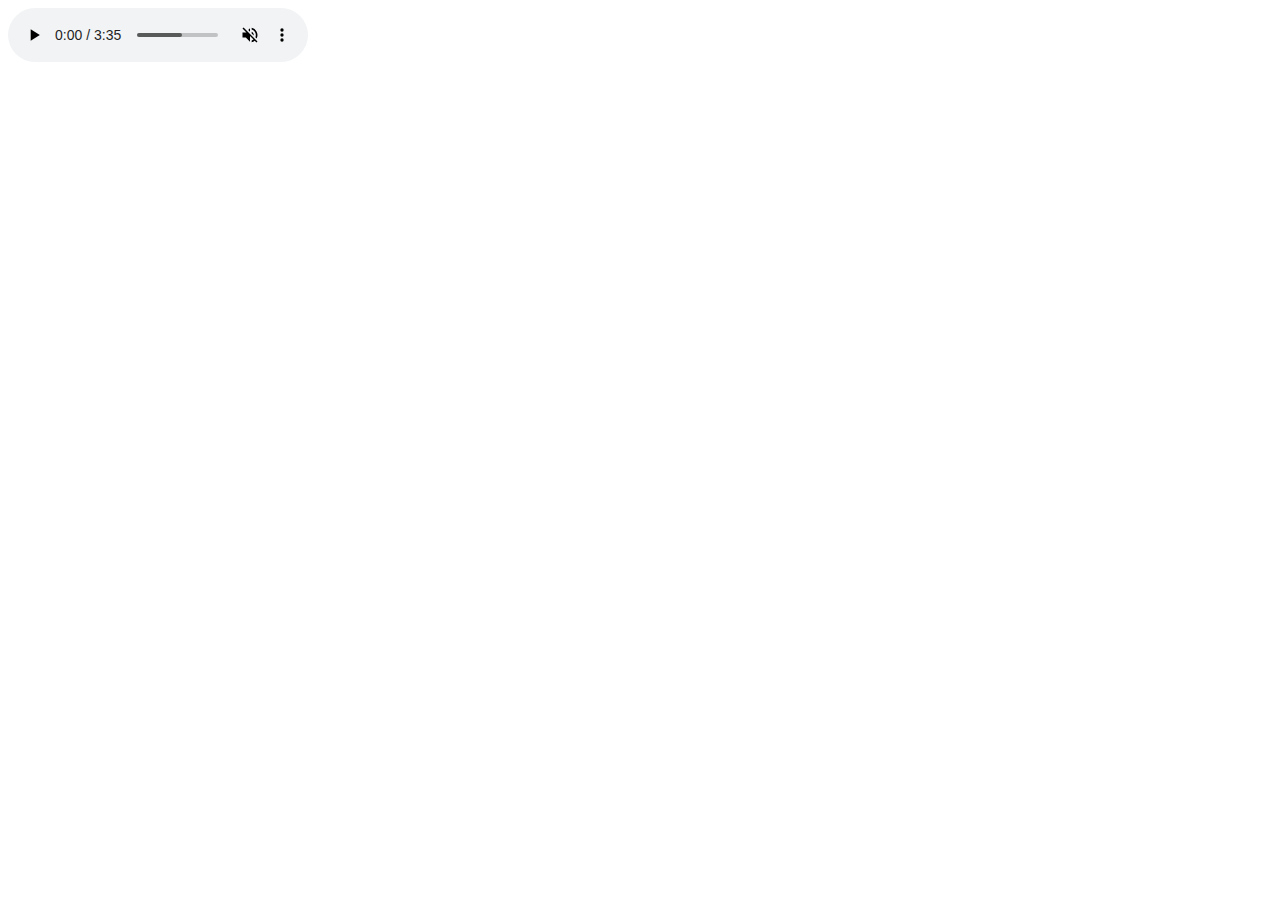
<file: index.html>
<!DOCTYPE html>
<html lang="en">
<head>
  <meta charset="UTF-8">
  <meta name="viewport" content="width=device-width, initial-scale=1.0">
  <title>Document</title>
</head>
<body>
    <audio controls autoplay muted loop>
      <source src="Omg-NewJeans-8497239.mp3">
      <p>  </p>
    </audio>
</body>
</html>
</file>
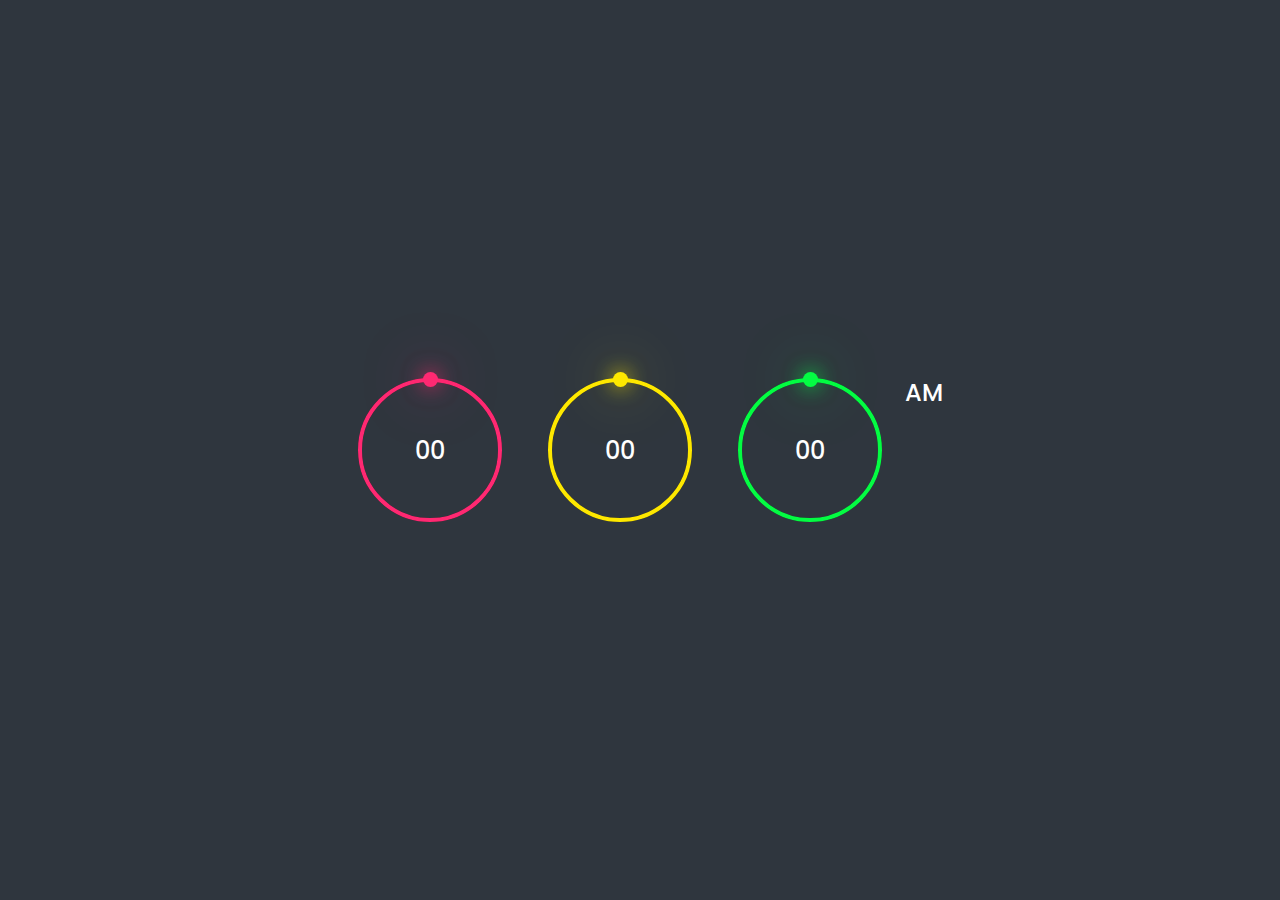
<file: ananlog2/index.html>
<!DOCTYPE html>
<html lang="en">
<head>
    <meta charset="UTF-8">
    <meta http-equiv="X-UA-Compatible" content="IE=edge">
    <meta name="viewport" content="width=device-width, initial-scale=1.0">
    <title>Document</title>
    <link rel="stylesheet" href="styles.css">
    <script type="text/javascript" src="script.js"></script>
</head>
<body>
  <div class="container">
    <div id="time">
      <div class="circle" style="--color: #ff2972">
        <div class="dots h_dot"></div>
        <svg>
          <circle cx="70" cy="70" r="70"></circle>
          <circle cx="70" cy="70" r="70" id="hh"></circle>
        </svg>
        <div id="hours">00</div>
      </div>
      <div class="circle" style="--color: #fee800">
        <div class="dots m_dot"></div>
        <svg>
          <circle cx="70" cy="70" r="70"></circle>
          <circle cx="70" cy="70" r="70" id="mm"></circle>
        </svg>
        <div id="minutes">00</div>
      </div>
      <div class="circle" style="--color: #04fc43">
        <div class="dots s_dot"></div>
        <svg>
          <circle cx="70" cy="70" r="70"></circle>
          <circle cx="70" cy="70" r="70" id="ss"></circle>
        </svg>
        <div id="seconds">00</div>
      </div>
      <div class="ap">
        <div id="ampm">AM</div>
      </div>
    </div>
  </div>
</body>
</html>
</file>
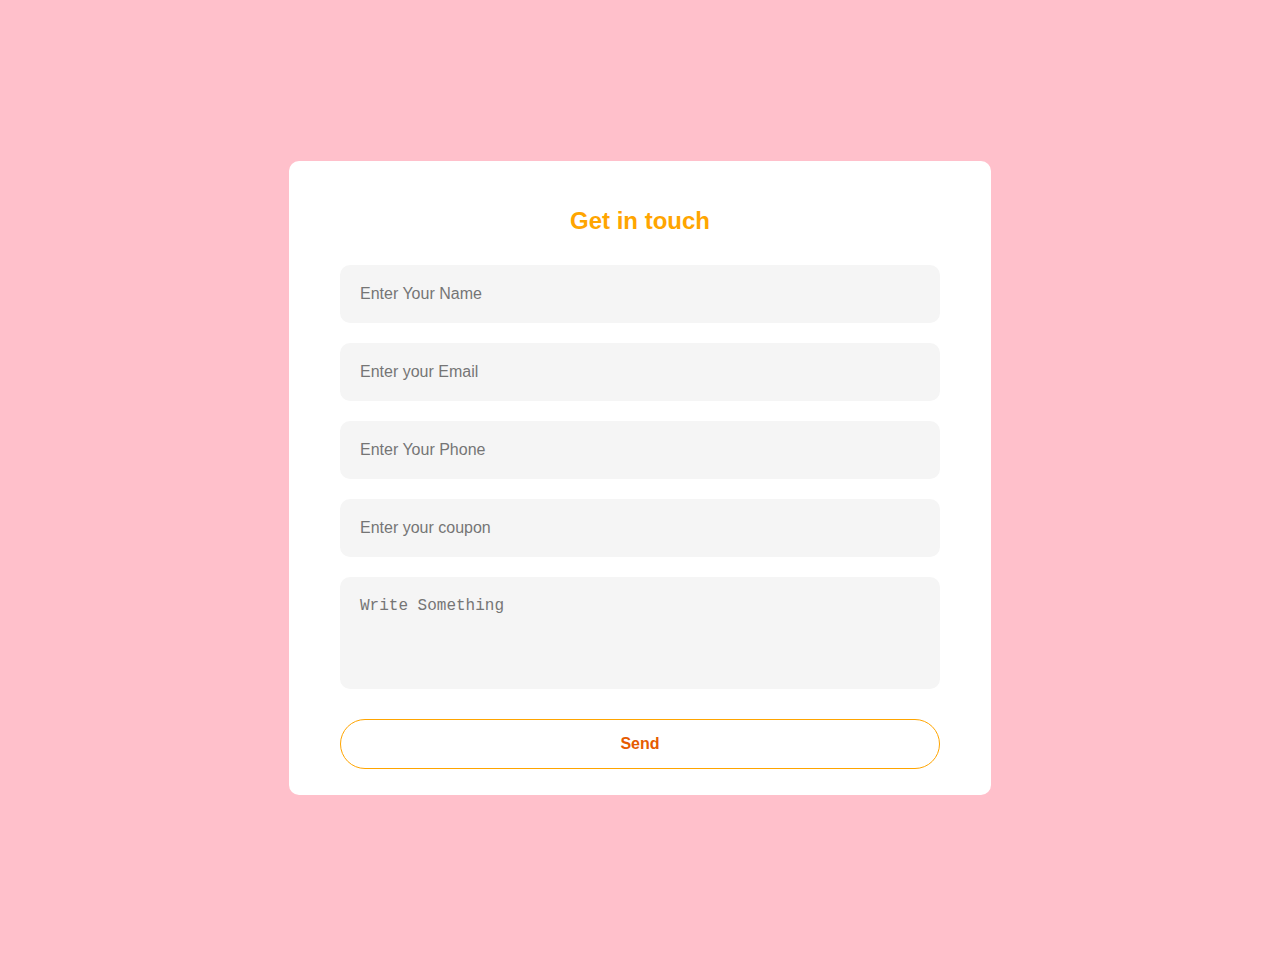
<file: contactForm.html>
<!DOCTYPE html>
<html lang="en">
<head>
  <meta charset="UTF-8">
  <meta name="viewport" content="width=device-width, initial-scale=1.0">
  <title>Contact Form</title>
  <link rel="stylesheet" href="css/contactForm.css">
</head>
<body>
  <div class="container">
      <form>
        <h2>Get in touch</h2>
        <input type="text" placeholder="Enter Your Name" id="name" required >
        <input type="email" placeholder="Enter your Email" id="Email" required>
        <input type="phone" placeholder="Enter Your Phone" id="Phone" required>
        <input type="coupon" placeholder="Enter your coupon" id="'coupon" required>
        <textarea id="message"  rows="4" placeholder="Write Something"></textarea>
        <button type="submit">Send</button>
      </form>
  </div>
</body>
</html>
</file>
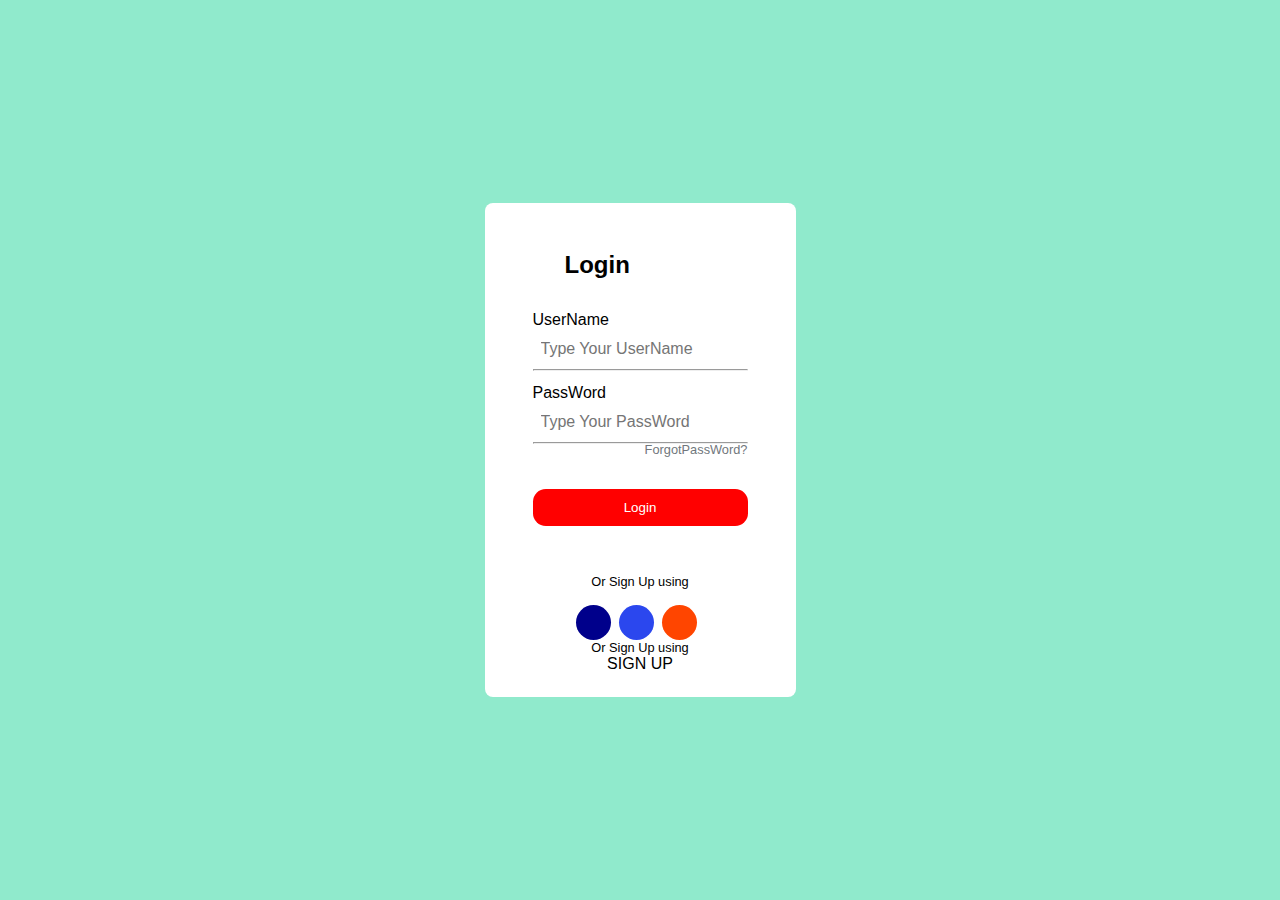
<file: loginForm.html>
<!DOCTYPE html>
<html lang="en">

<head>
  <meta charset="UTF-8">
  <meta name="viewport" content="width=device-width, initial-scale=1.0">
  <title>LoginForm</title>
  <link rel="stylesheet" href="https://cdnjs.cloudflare.com/ajax/libs/font-awesome/6.1.1/css/all.min.css"
    integrity="sha512-KfkfwYDsLkIlwQp6LFnl8zNdLGxu9YAA1QvwINks4PhcElQSvqcyVLLD9aMhXd13uQjoXtEKNosOWaZqXgel0g=="
    crossorigin="anonymous" referrerpolicy="no-referrer" />
  <link rel="stylesheet" href="css/loginForm.css">
</head>

<body>
  <div class="container">
    <h2>Login</h2>
    <form action="">
      <div class="inputDiv">
        <label for="name" class="username">UserName</label>
        <div class="UserArea">
          <i class="fa-solid fa-user"></i> <input type="text" name="name" id="name" placeholder="Type Your UserName">
        </div>
        <hr>
      </div>
      <div class="inputDiv">
        <label for="password" class="username">PassWord</label>
        <div class="UserArea">
          <i class="fa-solid fa-key"></i> <input type="password" id="password " name="password"
            placeholder="Type Your PassWord">
        </div>
        <hr>
      </div>
      <span class="forgotPassWord">ForgotPassWord?</span>
      <button class="btn">Login</button>
      <div class="formBottom">
        <p>Or Sign Up using</p>
        <ul class="flexUl">
          <a href="">
            <li><i class="fa-brands fa-facebook-f"></i></li>
          </a>
          <a href="">
            <li><i class="fa-brands fa-twitter"></i></li>
          </a>
          <a href="">
            <li><i class="fa-brands fa-google"></i></li>
          </a>
        </ul>
        <p class="signUp">Or Sign Up using</p>
        <p id="signUpp">SIGN UP</p>
      </div>
    </form>
    </div>
</body>

</html>
</file>
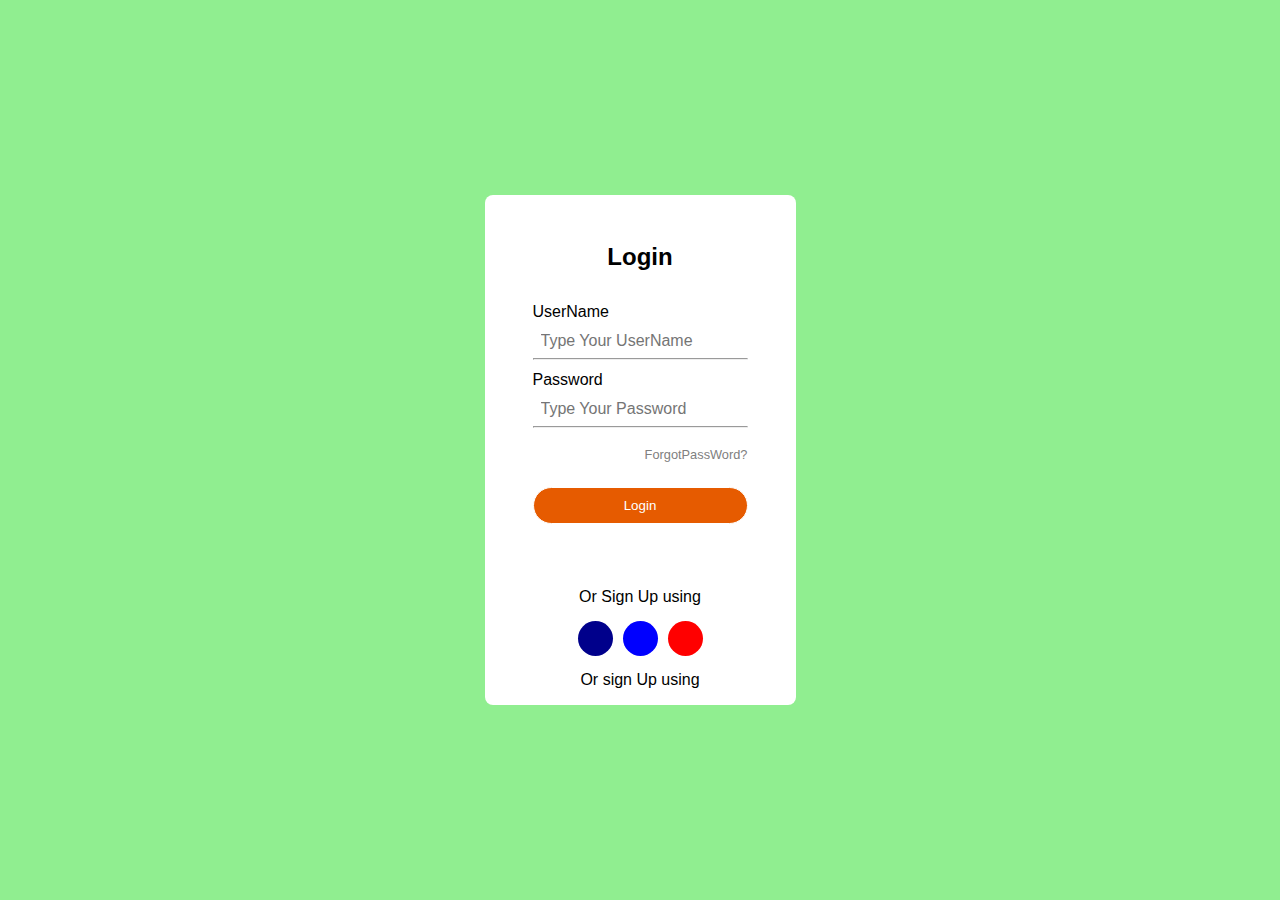
<file: test.html>
<!DOCTYPE html>
<html lang="en">

<head>
  <meta charset="UTF-8">
  <meta name="viewport" content="width=device-width, initial-scale=1.0">
  <title>contactForm</title>
  <link rel="stylesheet" href="css/test.css">
  <link rel="stylesheet" href="https://cdnjs.cloudflare.com/ajax/libs/font-awesome/6.1.1/css/all.min.css"
    integrity="sha512-KfkfwYDsLkIlwQp6LFnl8zNdLGxu9YAA1QvwINks4PhcElQSvqcyVLLD9aMhXd13uQjoXtEKNosOWaZqXgel0g=="
    crossorigin="anonymous" referrerpolicy="no-referrer" />
</head>

<body>
  <div class=container>
    <h2>Login</h2>
    <div>
      <form action="">
        <div class="inputDiv">
          <label for="name" class="userName">UserName</label>
          <div class="UserArea">
            <i class="fa-solid fa-user"></i> <input type="text" name="name" id="name" placeholder="Type Your UserName">
          </div>
          <hr>
        </div>
        <div class="inputDiv">
          <label for="PassWord" class="userName">Password</label>
          <div class="UserArea">
            <i class="fa-solid fa-key"></i> <input type="password" id="name" name="password"
              placeholder="Type Your Password">
          </div>
          <hr>
        </div>
        <span class="forgotPassWord">ForgotPassWord?</span>
        <button class="btn">Login</button>
        <div class="bottom">
          <p>Or Sign Up using</p>
          <ul class="list">
            <li><a href="https://www.facebook.com/"><i class="fa-brands fa-facebook-f"></i></a></li>
            <li><i class="fa-brands fa-twitter"></i></li>
            <li><i class="fa-brands fa-google"></i></li>
          </ul>
          <p class="signUp">Or sign Up using</p>
          <p id="signUp"></p>
        </div>
      </form>
    </div>
  </div>
</body>

</html>
</file>
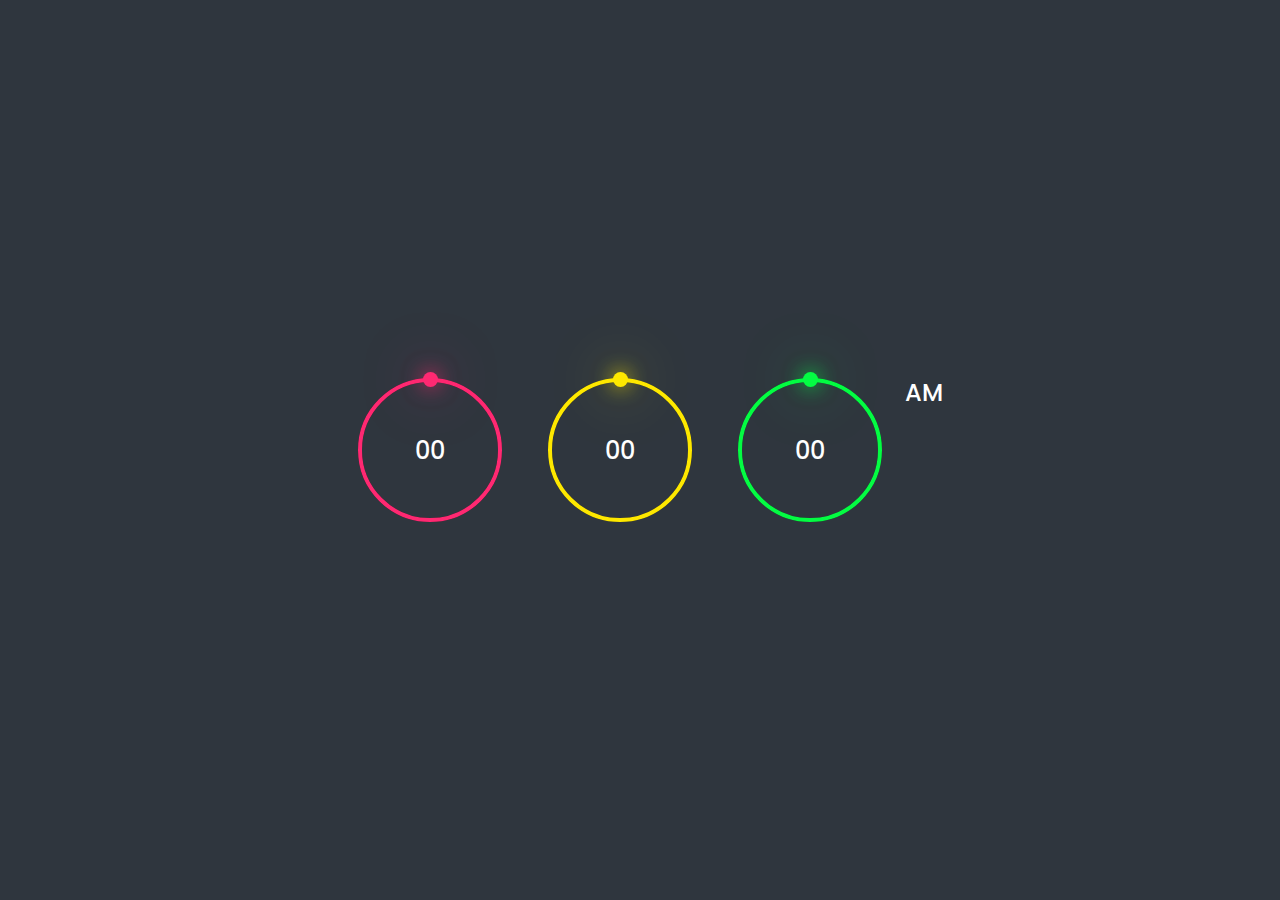
<file: annalog/analog.html>
<!DOCTYPE html>
<html lang="en">

<head>
  <meta charset="UTF-8">
  <meta name="viewport" content="width=device-width, initial-scale=1.0">
  <title>Document</title>
  <link rel="stylesheet" href="analog.css">
</head>

<body>
  <div class="container">
    <div id="time">
      <div class="circle" style="--color:#ff2972">
        <div class="dots h_dots"></div>
        <svg>
          <circle cx="70" cy="70" r="70"></circle>
          <circle cx="70" cy="70" r="70" id="hh"></circle>
        </svg>
        <div id="hours">00</div>
      </div>

      <div class="circle" style="--color:#fee800">
        <div class="dots m_dots"></div>
        <svg>
          <circle cx="70" cy="70" r="70"></circle>
          <circle cx="70" cy="70" r="70" id="mm"></circle>
        </svg>
        <div id="minutes">00</div>
      </div>

      <div class="circle" style="--color:#04fc43">
        <div class="dots s_dots"></div>
        <svg>
          <circle cx="70" cy="70" r="70"></circle>
          <circle cx="70" cy="70" r="70" id="ss"></circle>
        </svg>
        <div id="seconds">00</div>
      </div>
      <div class="ap">
        <div id="ampm">AM</div>
      </div>
    </div>
  </div>
  <script src="index.js"></script>
</body>

</html>
</file>
<file: ananlog2/styles.css>
@import url('https://fonts.googleapis.com/css2?family=Poppins:wght@100;300;400;500;600;700;800;900&display=swap');

* {
  margin: 0;
  padding: 0;
  box-sizing: border-box;
  font-family: 'Poppins', sans-serif;
}

.container {
  width: 100%;
  min-height: 100vh;
  display: flex;
  justify-content: center;
  align-items: center;
  background: #2f363e;
}

#time {
  display: flex;
  gap: 40px;
  color: #fff;
}

#time .circle {
  position: relative;
  width: 150px;
  height: 150px;
  display: flex;
  justify-content: center;
  align-items: center;
}

#time .circle svg {
  position: relative;
  width: 150px;
  height: 150px;
  transform: rotate(270deg);
}

#time .circle svg circle {
  width: 100%;
  height: 100%;
  fill: transparent;
  stroke: #191919;
  stroke-width: 4px;
  transform: translate(5px, 5px);
}

#time .circle svg circle:nth-child(2) {
  stroke: var(--color);
  stroke-dasharray: 440;
}

#time div {
  position: absolute;
  text-align: center;
  font-size: 1.5rem;
  font-weight: 500;
}

#time div span {
  position: absolute;
  transform: translate(-50%, 0px);
  font-size: 0.5rem;
  font-weight: 300;
  letter-spacing: 0.1rem;
  text-transform: uppercase;
}

#time .ap {
  position: relative;
  font-size: 1rem;
  transform: translate(-20px);
}

.dots {
  position: absolute;
  width: 100%;
  height: 100%;
  display: flex;
  justify-content: center;
  z-index: 10;
}

.dots::before {
  content: '';
  position: absolute;
  top: -3px;
  width: 15px;
  height: 15px;
  background: var(--color);
  border-radius: 50%;
  box-shadow: 0 0 20px var(--color), 0 0 60px var(--color  );
}
</file>
<file: css/contactForm.css>
body{
  background-color: rgb(255, 192, 203);
}
.container{
  display: flex;
  justify-content: center;
  align-items: center;
  padding :20px;
  height: 100vh;
}
form{
  background-color: white;
  display: flex;
  flex-direction: column;
  padding :2vw 4vw;
  width: 60%;
  max-width: 600px;
  border-radius: 10px;
  transition: all 1s;
}
form h2{
  font-family: Arial, Helvetica, sans-serif;
  text-align: center;
  color:orange;
  margin-bottom: 20px;
}
form input,textarea{
  border :0;
  margin :10px 0px;
  padding: 20px;
  outline:none;
  background-color: #f5f5f5;
  font-size: 16px;
  border-radius: 10px;
  resize: none;
}
form button{
  background-color: white;
  border: 1px solid orange;
  border-radius: 30px;
  width: 100%;
  margin:20px auto 0;
  font-size:1rem;
  outline:none;
  font-weight: bold;
  color:#e65b00;
  padding :15px;
}
form button:hover{
  background-color: #e65b00;
  color:#ffff;
  border: 1px solid #e65b00;
}
img{
 width:200%;
 border-radius: 30px;
 animation: cubic-bezier(0.075, 0.82, 0.165, 1);
}
@keyframes hanni{
  50%{
    transform: rotateZ(45deg);
  }
}
@media screen and (max-width:805px) {
  form{
    display:none;
  }
  img{
    transition: all 3s;
    animation: hanni;
    animation: infinite;
  }
}
</file>
<file: css/loginForm.css>
*{
  margin:0;
  padding:0;
  box-sizing: border-box;
  font-family: Arial, Helvetica, sans-serif
}

body{
  display: flex;
  justify-content: center;
  align-items: center;
  background-color: rgb(144, 234, 204);
  height: 100vh;
  width: 100%;
}
.container{
  background-color: white;
  justify-content: center;
  align-items: center;
  flex-direction: column;
  padding:1rem 3rem;
  border-radius: .5rem;
}
.container form{
  display: flex;
  justify-content: center;
  flex-direction: column;
  position:relative;
}
.container h2{
  font-size: 1.5rem;
  margin: 2rem;
}
.container form input{
  font-weight: lighter;
  border: none;
}
input:focus{
  outline:none;
}
.container form .username{
  margin-bottom:.7rem;
}
.container form i{
  font-size:1rem;
  margin-right: 0.5rem;
}
.container form input{
   font-size:1rem;
}
.UserArea{
  margin-bottom: .7rem;
}
.container form .forgotPassWord{
  position: absolute;
  right:0rem;
  cursor: pointer;
  bottom:14rem;
  font-size:0.8rem;
  color:rgb(113,119,124);
}
.inputDiv{
  display:flex;
  flex-direction: column;
  padding-bottom: .8rem;
}
.formBottom{
  display: flex;
  flex-direction: column;
  justify-content: center;
  align-items: center;
}
formBottom ul{
  margin-bottom: 3rem;
}
.formBottom{
  margin-bottom: .5rem;
  font-size: .8rem;
}
.flexUl{
  display: flex;
  justify-content: space-between;
  align-items: center;
}
.flexUl a{
  text-decoration: none;
}
.flexUl li{
  list-style: none;
}
.flexUl li i{
  height: 35px;
  width: 35px;
  display: flex;
  justify-content: center;
  align-items: center;
}
.fa-brands{
  margin-top:1rem;
  cursor: pointer;
  color:white;
  padding:0.5rem;
  border-radius: 50%;
}
.fa-google{
  background-color: orangered;
}
.fa-twitter{
  background-color: rgb(43,71,238);
}
.fa-facebook-f{
  background-color:darkblue;
}
.t-center{
  text-align: center;
}
.btn{
  border:none;
  border-radius: 0.8rem;
  cursor: pointer;
  padding: 0.7rem 0.8rem;
  background-color: red;
  margin-top: 2rem;
  margin-bottom: 3rem;
  color:#fff;
}
#signUpp{
  font-size:1rem;
  cursor: pointer;
}
#signUpp:hover{
  color:#8d68c5;
}
</file>
<file: css/test.css>
*{
  margin:0;
  padding:0;
  box-sizing: border-box;
  font-family: Arial, Helvetica, sans-serif;
}
body{
  background-color:lightgreen;
  height: 100vh;
  width: 100%;
  justify-content: center;
  display: flex;
  align-items: center;
}
.container{
  background-color: #fff;
  display: flex;
  justify-content: center;
  align-items: center;
  flex-direction: column;
  border-radius: .5rem;
  padding:1rem 3rem;
}
.container form{
  display: flex;
  justify-content: center;
  flex-direction: column;
  position: relative;
}
.container  h2{
  font-size: 1.5rem;
  margin:2rem;
}
.container form input{
  border:none;
  font-size: 1rem;
}
input:focus{
  outline:none;
}
.container form .userName{
  margin-bottom:.7rem;
}
.container form i{
  font-size: 1rem;
}
.userArea{
  margin-bottom:.7rem;
}
.container form .inputDiv{
  margin-bottom: .7rem;
}
.container form .UserArea{
  margin-top:.7rem;
  margin-bottom:.5rem;
}
.container form .fa-solid{
  margin-right:.5rem;
}
.bottom{
  display:flex;
  flex-direction: column;
  margin-top:4rem;
  align-items: center;
}
.list{
  display: flex;
  justify-content: center;
  list-style: none;
  align-items: center;
  padding: 10px;
}
.list li{
  padding: 5px;
}
.list li i{
  height: 35px;
  width:35px;
  color:white;
  border-radius: 20px;
  display: flex;
  justify-content: center;
  align-items: center;
}
.fa-facebook-f{
  background-color: darkblue;
}
.fa-twitter{
  background-color:blue;
}
.fa-google{
  background-color: red;
}
.container form .forgotPassWord{
  position: absolute;
  right: 0rem;
  font-size: 0.8rem;
  top:9rem;
  color: gray;
}
.btn{
  margin-top:3rem;
  padding:10px;
  border-radius:50px;
  background-color: #e65b00;
  color:white;
  border: 1px solid;
  cursor: pointer;
}
</file>
<file: annalog/analog.css>
@import url('https://fonts.googleapis.com/css2?family=Poppins:ital,wght@0,100;0,200;0,300;0,400;0,500;0,600;0,700;0,800;0,900;1,100;1,200;1,300;1,400;1,500;1,600;1,700;1,800;1,900&display=swap');
*{
  margin:0;
  padding:0;
  box-sizing: border-box;
  font-family: 'Poppins',sans-serif;
}
.container{
  width:100%;
  min-height: 100vh;
  display: flex;
  justify-content: center;
  align-items: center;
  background:#2f363e;
}
#time{
  display: flex;
  gap:40px;
  color:#fff
}
#time .circle{
  position: relative;
  width: 150px;
  height: 150px;
  display: flex;
  justify-content: center;
  align-items: center;
}
#time .circle svg{
  position: relative;
  width: 150px;
  height: 150px;
  transform: rotate(270deg);
}
#time .circle svg circle{
  width:100%;
  height: 100%;
  fill:transparent;
  stroke: #191919;
  stroke-width: 4px;
  transform: translate(5px,5px);
}
#time .circle svg circle:nth-child(2){
  stroke:var(--color);
  stroke-dasharray: 440;
}
#time div{
  position: absolute;
  text-align: center;
  font-size: 1.5rem;
  font-weight: 500;
}
#time div span{
  position:absolute;
  transform: translate(-50%,0px);
  font-size: 0.5rem;
  font-weight: 300;
  letter-spacing: 0.1rem;
  text-transform: uppercase;
}
#time .ap{
  position: relative;
  font-size: 1rem;
  transform: translate(-20px);
}
.dots{
  position: absolute;
  width: 100%;
  height: 100%;
  display: flex;
  justify-content: center;
  z-index: 10;
}
.dots::before{
  content: '';
  position: absolute;
  top:-3px;
  width: 15px;
  height: 15px;
  background: var(--color);
  border-radius: 50%;
  box-shadow: 0 0 20px var(--color),0 0 60px var(--color);
}
</file>
